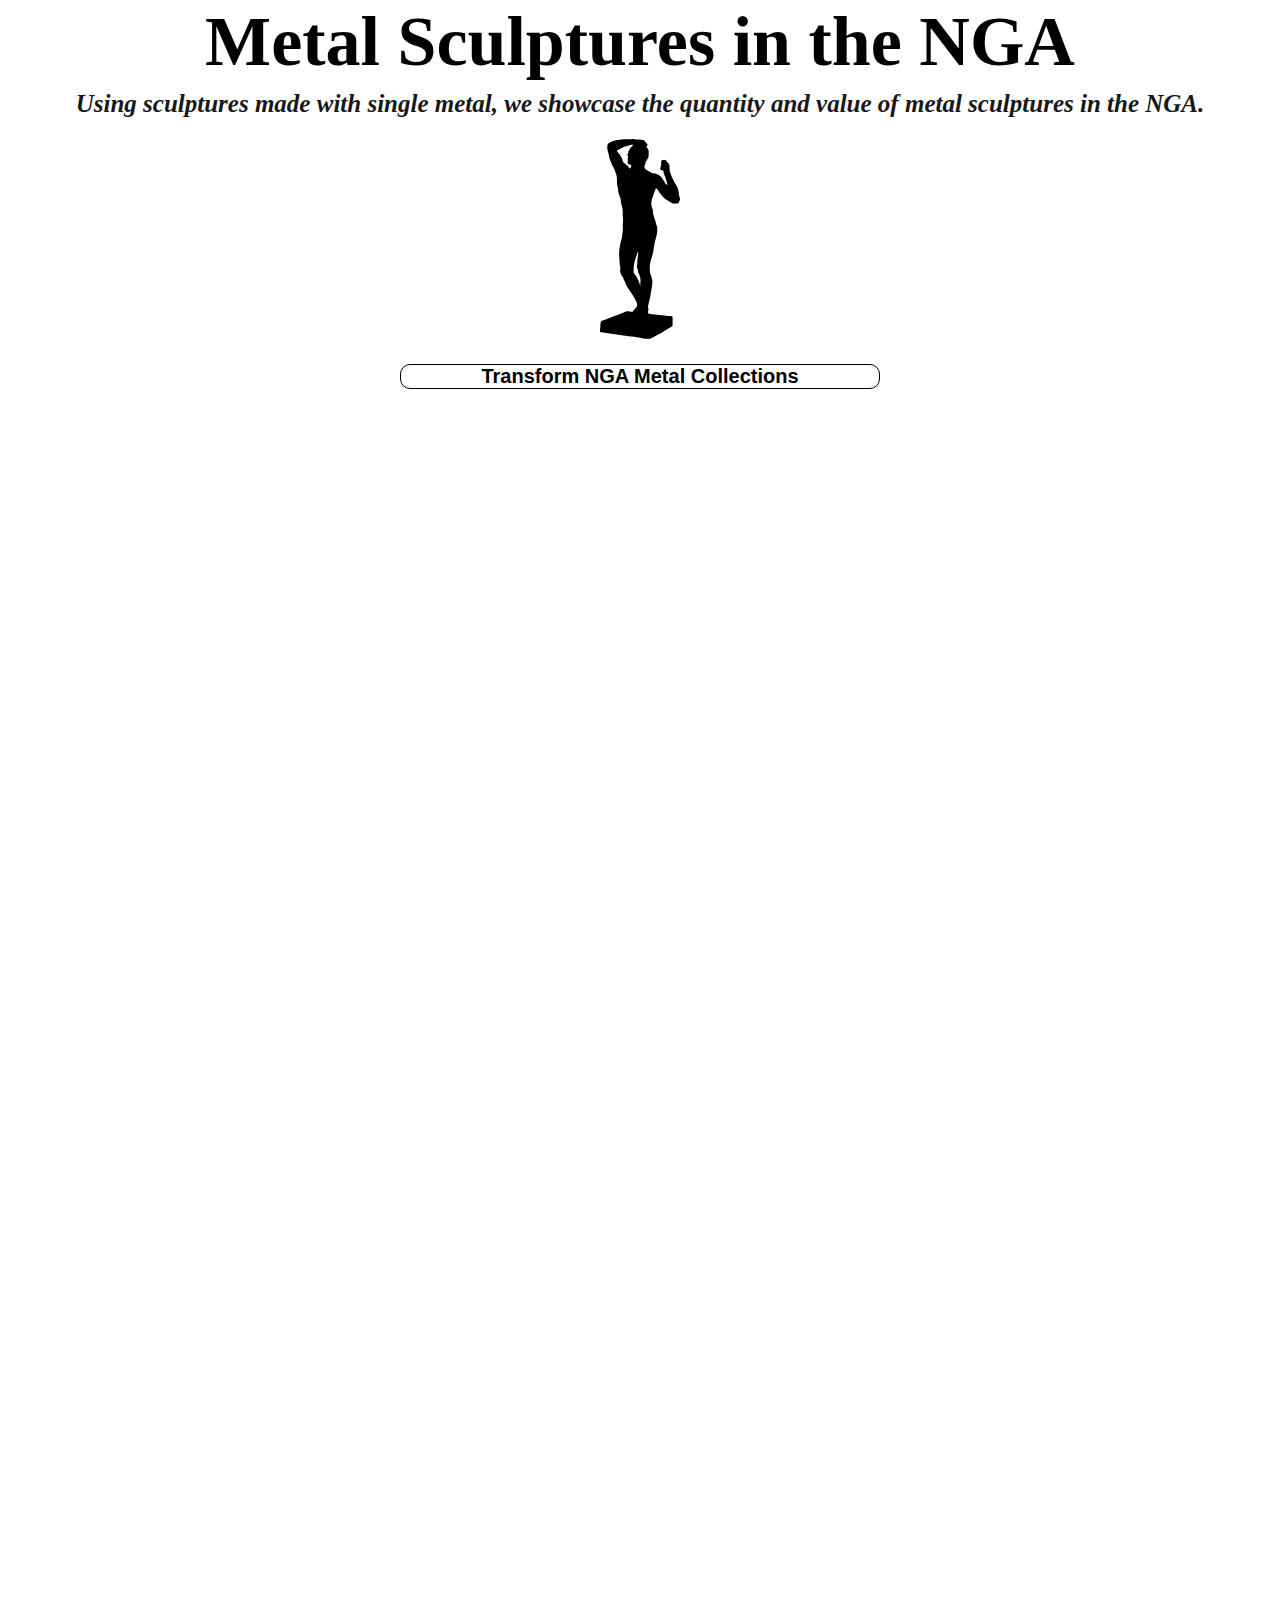
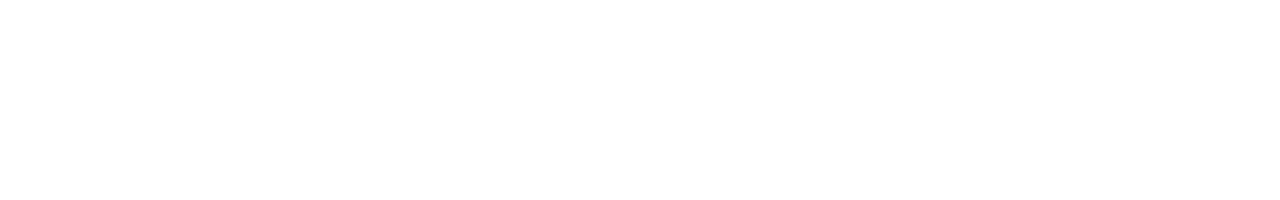
<file: 02_NGA_Quantitative_Folder_Code/02_NGA/index.html>
<!DOCTYPE html>
<html lang="en">
  <head>
    <meta charset="UTF-8" />
    <meta http-equiv="X-UA-Compatible" content="IE=edge" />
    <meta name="viewport" content="width=device-width, initial-scale=1.0" />
    <title>Metal Sculptures in the NGA</title>
    <!-- <script src="https://d3js.org/d3.v7.min.js"></script> -->
    <!-- <link href="https://cdn.jsdelivr.net/npm/bootstrap@5.3.2/dist/css/bootstrap.min.css" rel="stylesheet" integrity="sha384-T3c6CoIi6uLrA9TneNEoa7RxnatzjcDSCmG1MXxSR1GAsXEV/Dwwykc2MPK8M2HN" crossorigin="anonymous">
    <script src="https://cdn.jsdelivr.net/npm/bootstrap@5.3.2/dist/js/bootstrap.bundle.min.js" integrity="sha384-C6RzsynM9kWDrMNeT87bh95OGNyZPhcTNXj1NW7RuBCsyN/o0jlpcV8Qyq46cDfL" crossorigin="anonymous"></script> -->
    <link rel="stylesheet" href="css/style.css" />
  </head>
  <script src="js/coinStackBarv0-7.js"></script>
  <body>
    <div class="page1">
      <div class="introText">
        <h1>Metal Sculptures in the NGA</h1>
        <p>
          Using sculptures made with single metal, we showcase the quantity and
          value of metal sculptures in the NGA.
        </p>
      </div>
      <div class="introImage">
        <img src="bronzeSculpture.svg" alt="Description of the image" />
      </div>

      <button class="introBtn">Transform NGA Metal Collections</button>

      <div id="metalOptionsTitle">
        <p>Select A Metal</p>
      </div>
      <div id="metalOptions"></div>
      <div class="metalImage"></div>
      <p class="metalImage-caption"></p>
      <div id="coinOptionsTitle"></div>
    </div>

    <div class="page2">
      <div id="coinOptions"></div>
      <div class="coinImage"></div>
      <div id="coinText"></div>
      <div id="coinStackActivator"></div>
      <button class="transformationBtn">
        Click to complete metal transformation
      </button>

        <div id="CoinStackBar"></div>
        <div class="label" id="coinLabel" style="display: none;">
          The NGA <span id="selectedMetal"> ____</span> collection translates to  <span id="value">___</span>   <span id="medium"> ____</span>  
        </div>

    </div>

  </body>

  <script src="js/coinDisplay.js"></script>
  <script src="js/d3.v7.min.js"></script>
</html>
</file>
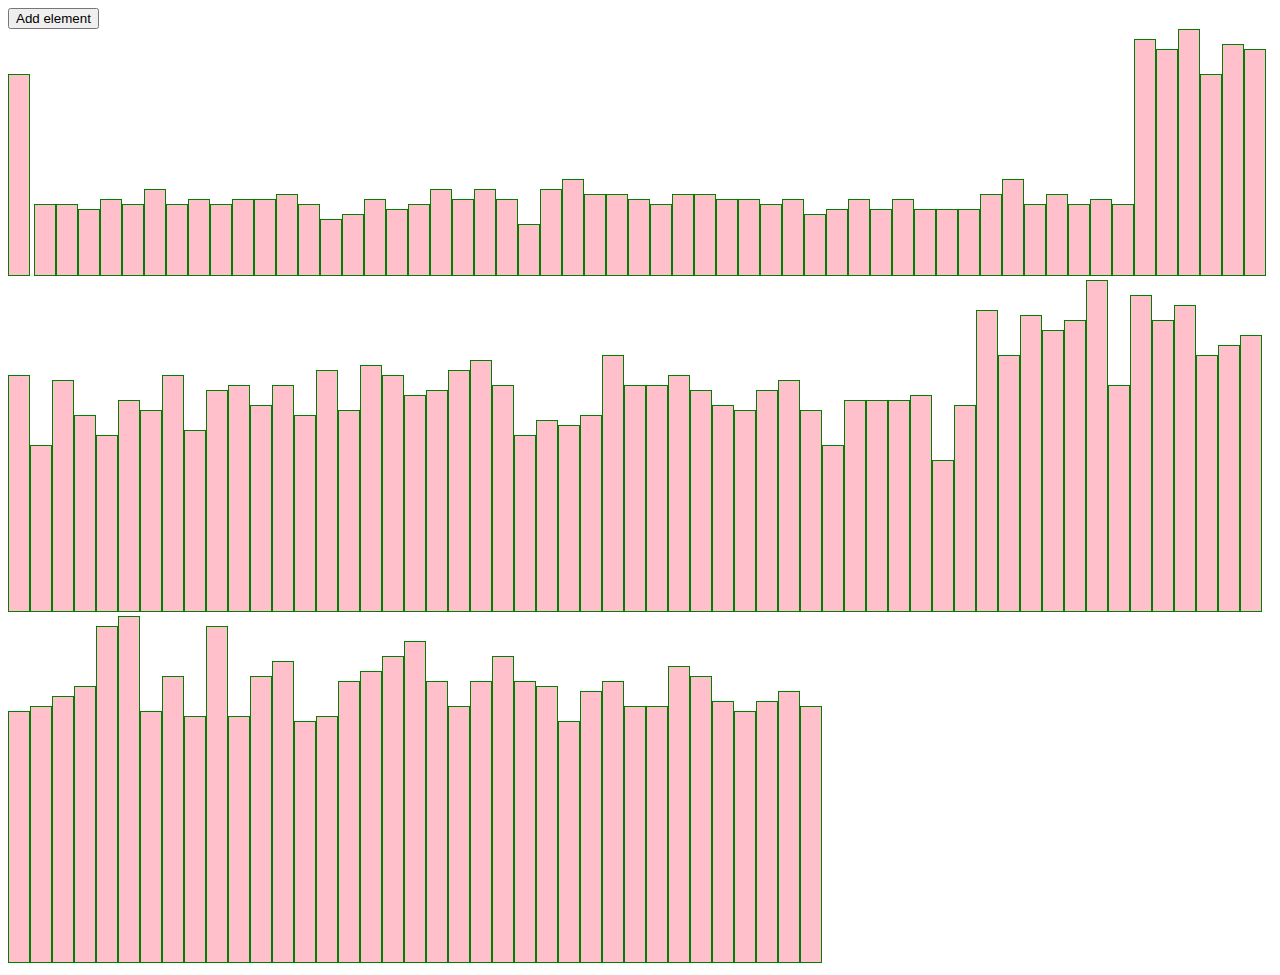
<file: lab01_intro_to_coding/exercises/index.html>
<!DOCTYPE html>
<html>
  <head>
    <meta charset="UTF-8" />
    <title>Major Studio 1 - Lab 1</title>
    <style>
      .viz {
        width: 100%;
      }
      .rectangle {
        display: inline-block;
        border: 1px solid green;
        background-color: pink;
        height: 200px;
        width: 20px;
      }
    </style>
  </head>
  <body>
    <button id="button">Add element</button>
    <div class="viz">
      <div class="rectangle"></div>
    </div>
  </body>
  <script src="./ex3_dom_manipulation.js"></script>
</html>
</file>
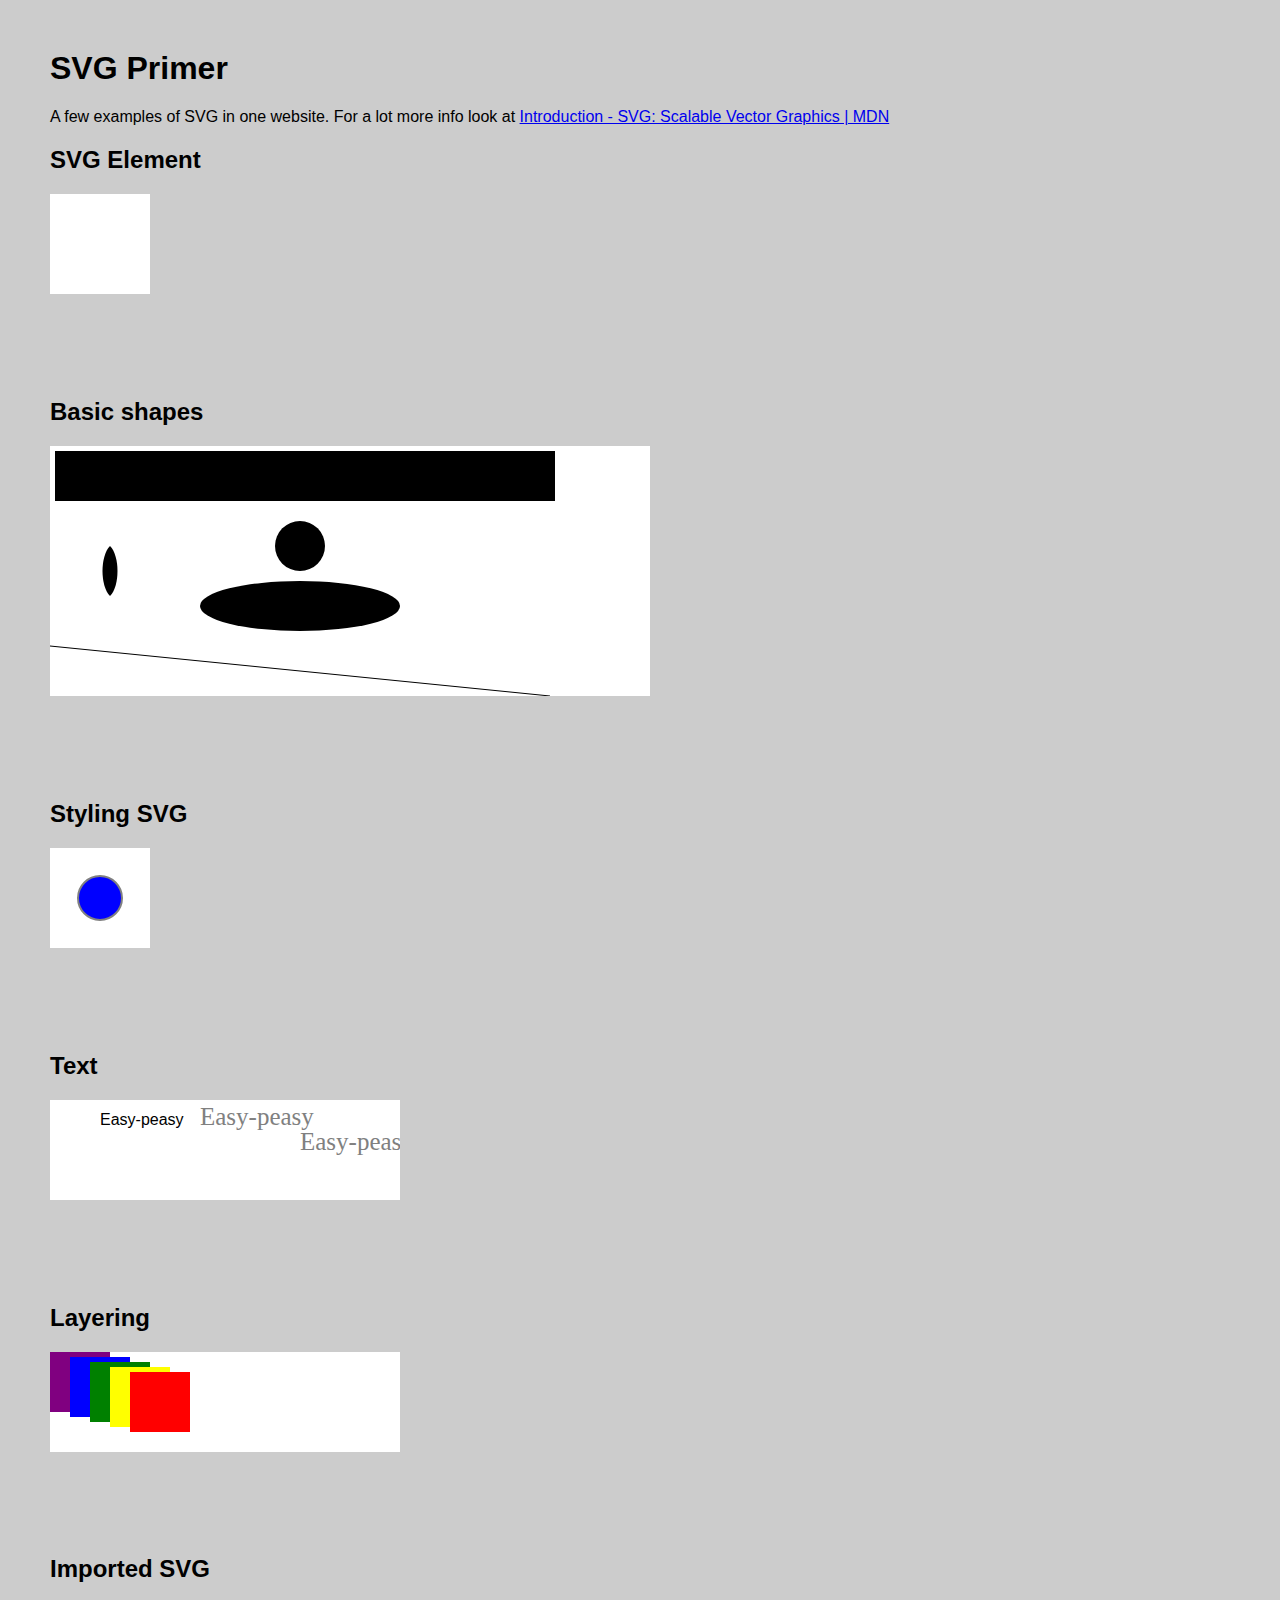
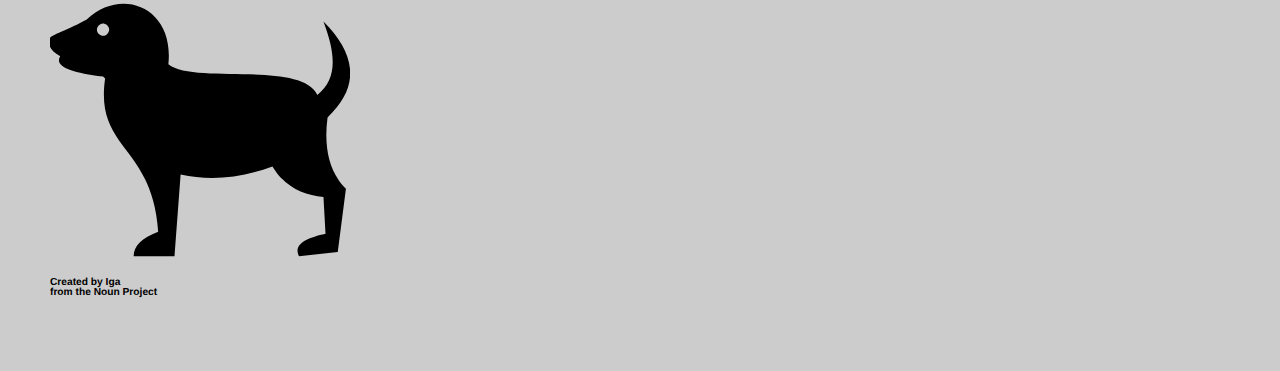
<file: lab02_svg/01_svg_primer/index.html>
<!DOCTYPE html>
<html lang="en">
<head>
    <meta charset="UTF-8">
    <meta name="viewport" content="width=device-width, initial-scale=1.0">
    <title>SVG Primer</title>
    <style>
    body{
        background-color:#CCC;
        color:#55555;
        font-family: Arial, Helvetica, sans-serif;
        margin:50px;
    }
    svg{
        background-color:white;
        margin-bottom: 80px;
    }

    </style>
</head>
<body>
    <h1>SVG Primer</h1>
    A few examples of SVG in one website. For a lot more info look at <a href="https://developer.mozilla.org/en-US/docs/Web/SVG/Tutorial/Introduction">Introduction - SVG: Scalable Vector Graphics | MDN</a>
    <h2>SVG Element</h2>    
    <!-- Just an empty canvas -->
    <svg width="100" height="100" >
    </svg>
    <h2>Basic shapes</h2>
    <!-- Drawing basic shapes -->    
    <svg width="600" height="250">
        <rect x="5" y="5" width="500" height="50"/>
        <circle cx="250" cy="100" r="25"/>
        <ellipse cx="250" cy="160" rx="100" ry="25"/>
        <line x1="0" y1="200" x2="500" y2="250" stroke="black"/>
        <path transform="translate(60,150)" d="M 0,0 C -10,-10 -10,-40 0,-50 C 10,-40 10,-10 0,0">
    </svg>
    <h2>Styling SVG</h2> 
    <svg width="100" height="100">
          <!-- Styling the shapes: fill, stroke, stroke-width -->    
        <rect width="100%" height="100%" fill="white" /> 
        <circle cx="50" cy="50" r="22" fill="blue" stroke="gray" stroke-width="2"/>
    </svg>
    <h2>Text</h2>
    <svg width="350" height="100">
        <!-- plain text -->
        <text x="50" y="25">Easy-peasy</text>
        <!-- styled text -->
        <text x="150" y="25" font-family="serif" font-size="25" fill="gray">Easy-peasy</text>
        <!-- writing off canvas -->
        <text x="250" y="50" font-family="serif" font-size="25" fill="gray">Easy-peasy</text>
    </svg>
    <h2>Layering</h2>
    <svg width="350" height="100">
        <rect x="0" y="0" width="60" height="60" fill="purple"/>
        <rect x="20" y="5" width="60" height="60" fill="blue"/>
        <rect x="40" y="10" width="60" height="60" fill="green"/>
        <rect x="60" y="15" width="60" height="60" fill="yellow"/>
        <rect x="80" y="20" width="60" height="60" fill="red"/>
    </svg>
    <h2>Imported SVG</h2>
    <object width="300px" data="noun_Dog_1724072.svg" type="image/svg+xml"></object>
</body>
</html>
</file>
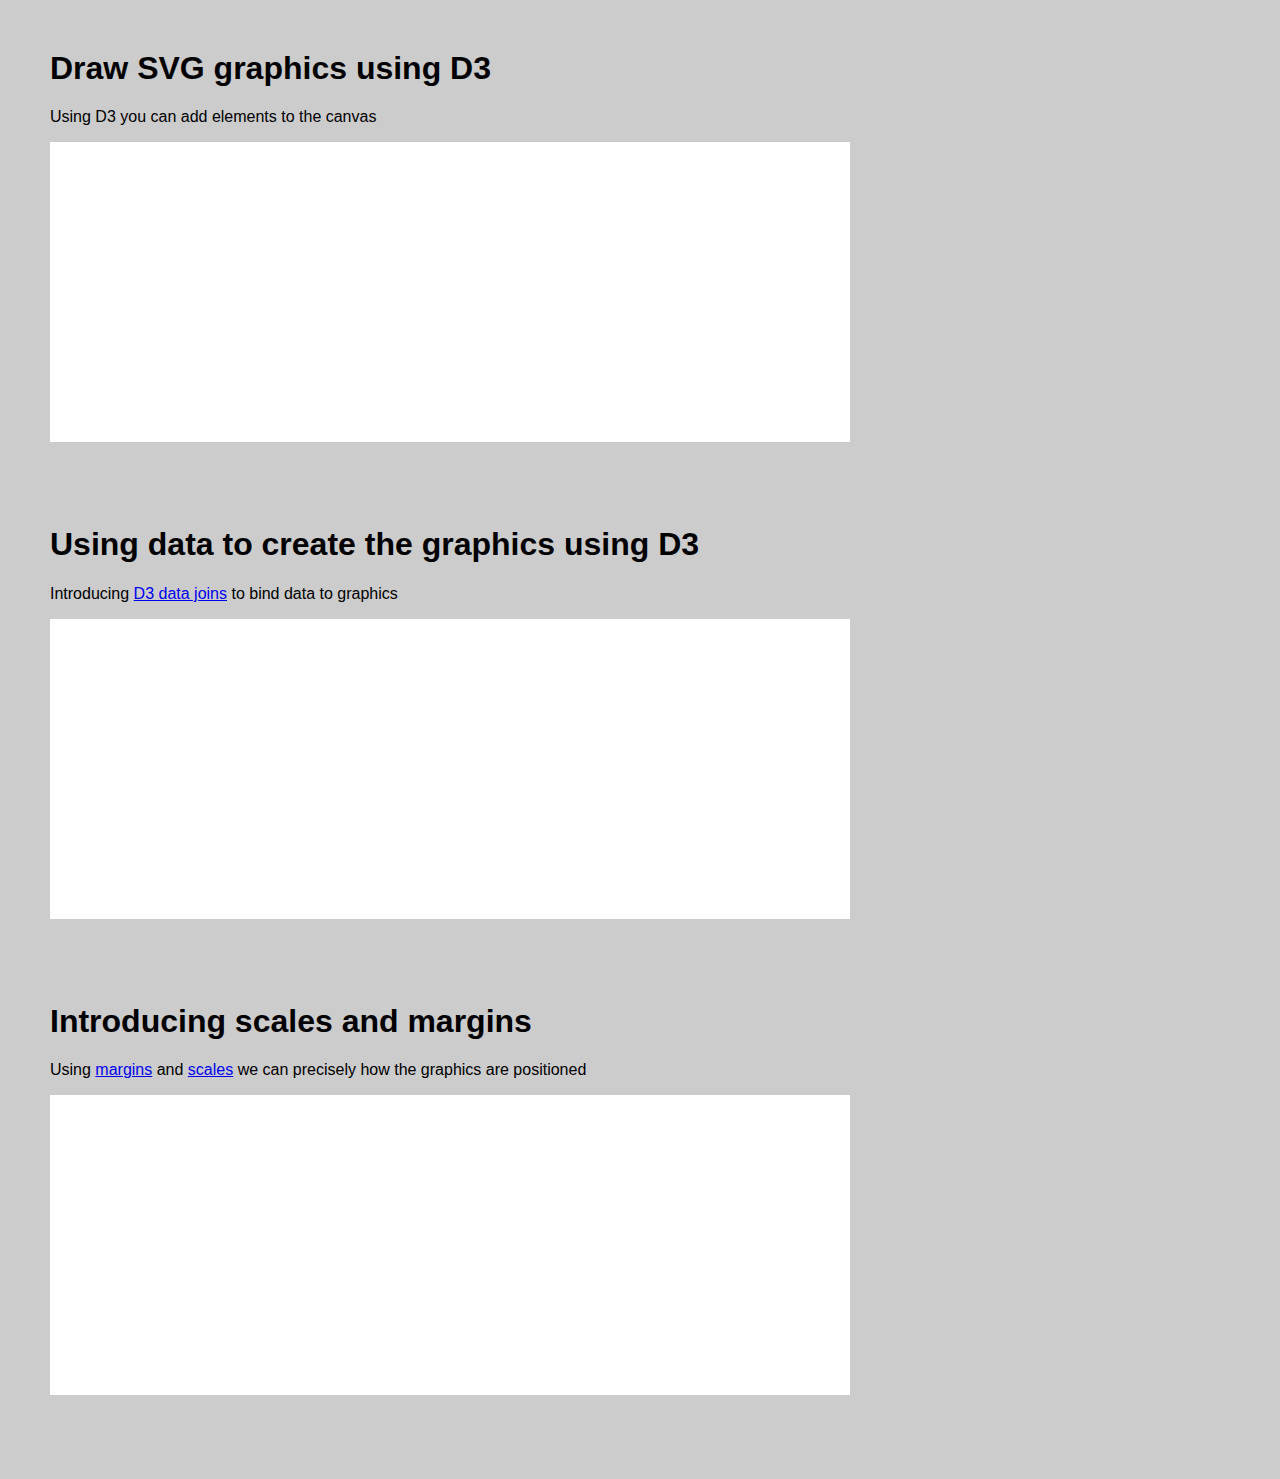
<file: lab02_svg/02_d3_svg/index.html>
<!DOCTYPE html>
<html>
<head>
    <meta charset="UTF-8" />
    <title>D3 exercises</title>
  <style>
    body{
      background-color:#CCC;
      color:#55555;
      font-family: Arial, Helvetica, sans-serif;
      margin:50px;
    }

    svg{
      width: 800px;
      height: 300px;
      background-color:white;
    }
    .ex{
      margin-bottom: 80px;
    }
  </style>
</head>
<body>
    <div class="ex ex-1">
      <h1>Draw SVG graphics using D3</h1>
      <p>Using D3 you can add elements to the canvas</p>
      <svg></svg>
    </div>

    <div class="ex ex-2">
      <h1>Using data to create the graphics using D3</h1>
      <p>Introducing <a href="https://www.d3indepth.com/datajoins/">D3 data joins</a> to bind data to graphics</p>
      <svg></svg>
    </div>
    <div class="ex ex-3">
      <h1>Introducing scales and margins</h1>
      <p>Using <a href="https://observablehq.com/@d3/margin-convention">margins</a> and <a href="https://www.d3indepth.com/scales/">scales</a> we can precisely how the graphics are positioned</p>
      <svg></svg>
    </div>
    <script src="https://d3js.org/d3.v7.min.js"></script>
    <script src="main.js"></script>
</body>
</html>
</file>
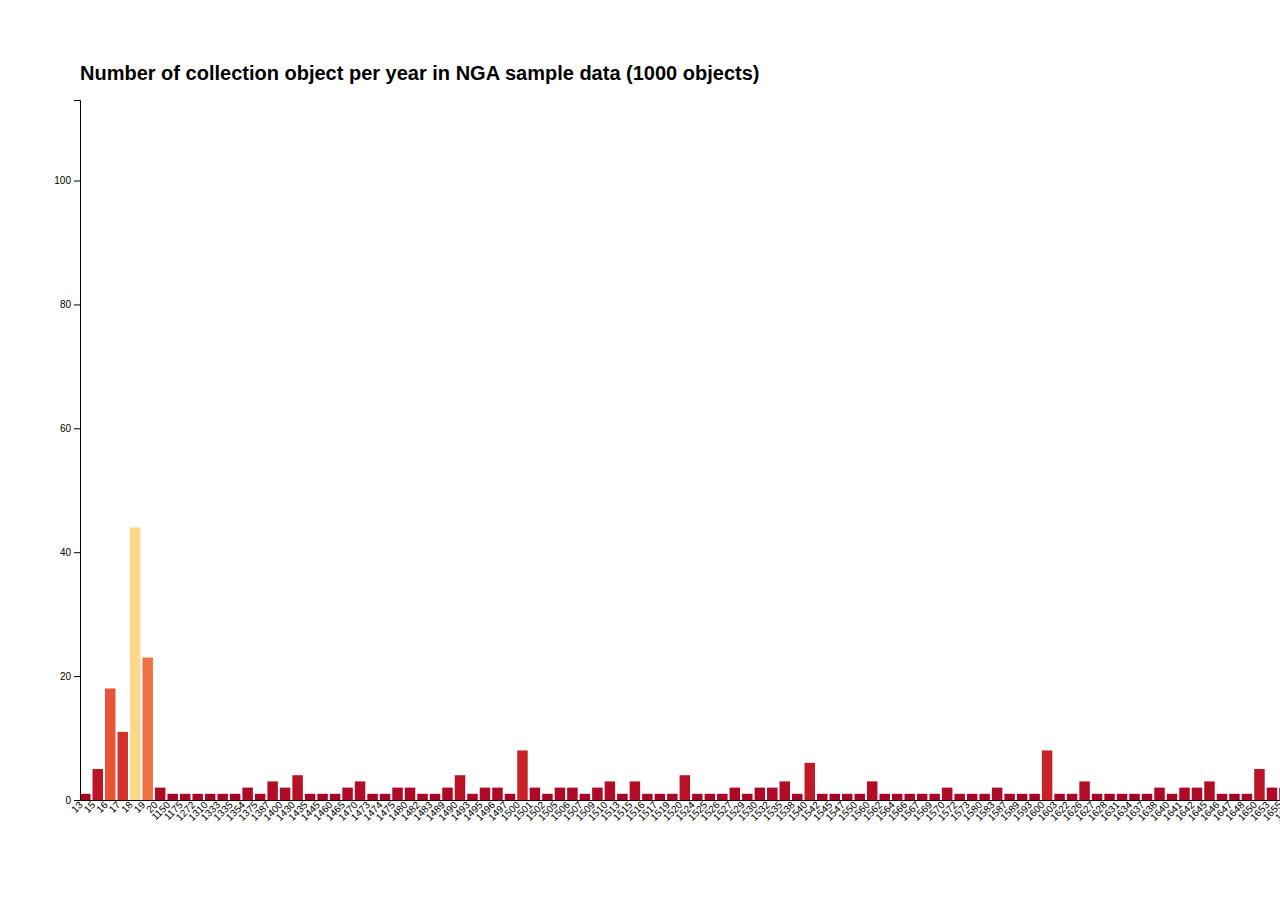
<file: lab03_data/03_objects_csv/index.html>
<html>
<head>
  <meta charset="UTF-8">
  <script src="libraries/d3.v7.min.js"></script>
  <script language="javascript" type="text/javascript" src="libraries/p5.js"></script>
  <script language="javascript" type="text/javascript" src="main.js"></script>
  <style>
  body {padding: 0; margin: 0;
  	font-family:sans-serif;

  }
  .highlight{
  	background-color:yellow;
  }

  </style>
  <!-- load the d3.js library -->    	
</head>

<body>
</body>
</html>
</file>
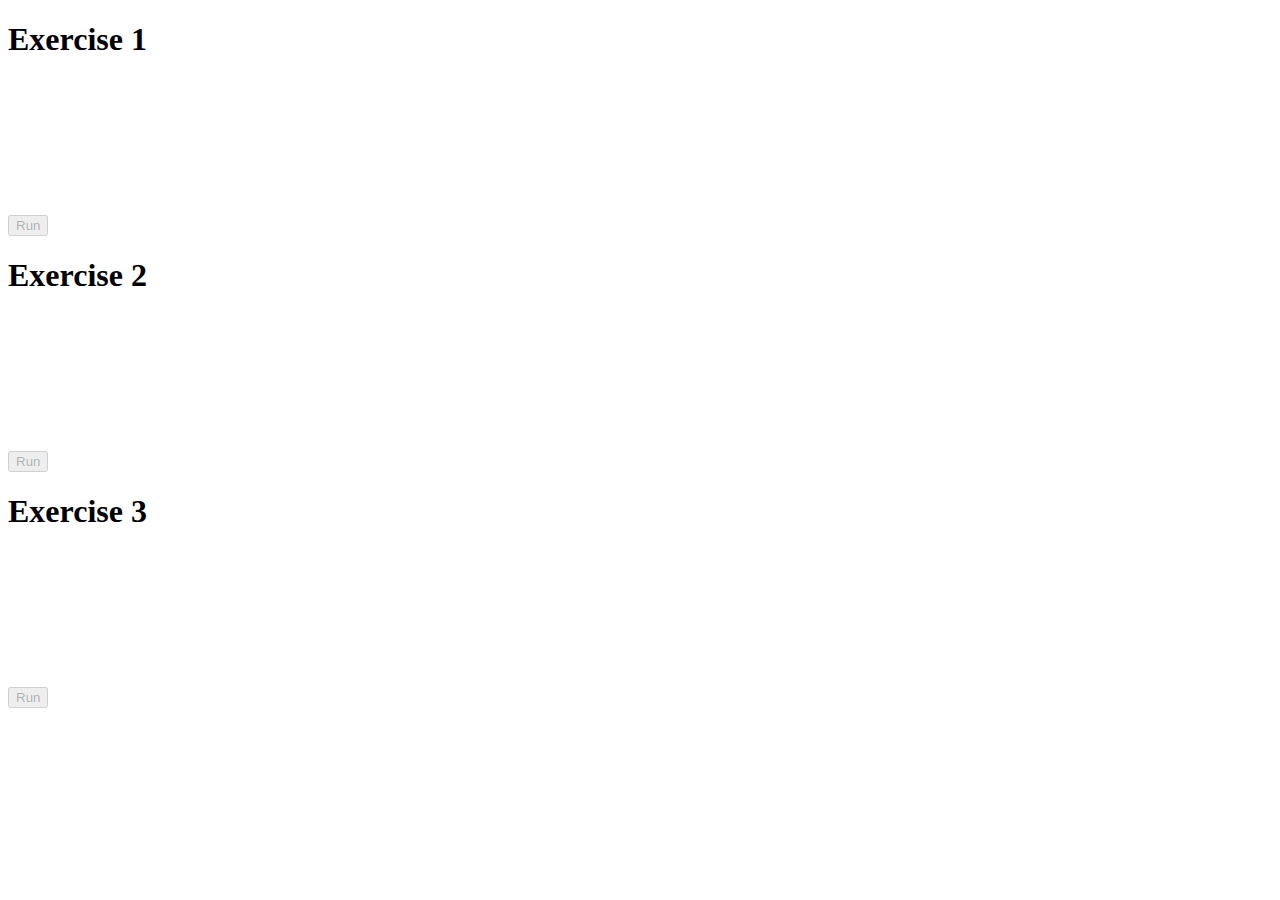
<file: lab03_data/05_d3_selections/index.html>
<!DOCTYPE html>
<html>
  <head>
    <meta charset="UTF-8" />
    <title>Major Studio 1 - Lab D3</title>
  </head>
  <body>
    <div class="ex ex-1">
      <h1>Exercise 1</h1>
      <button>Run</button>
      <svg id="ex-1"></svg>
    </div>
    <div class="ex ex-2">
      <h1>Exercise 2</h1>
      <button>Run</button>
      <svg></svg>
    </div>
    <div class="ex ex-3">
      <h1>Exercise 3</h1>
      <button>Run</button>
      <svg></svg>
    </div>
  </body>
  <script src="./libraries/d3.v5.min.js"></script>
  <script src="exercises.js"></script>
</html>
</file>
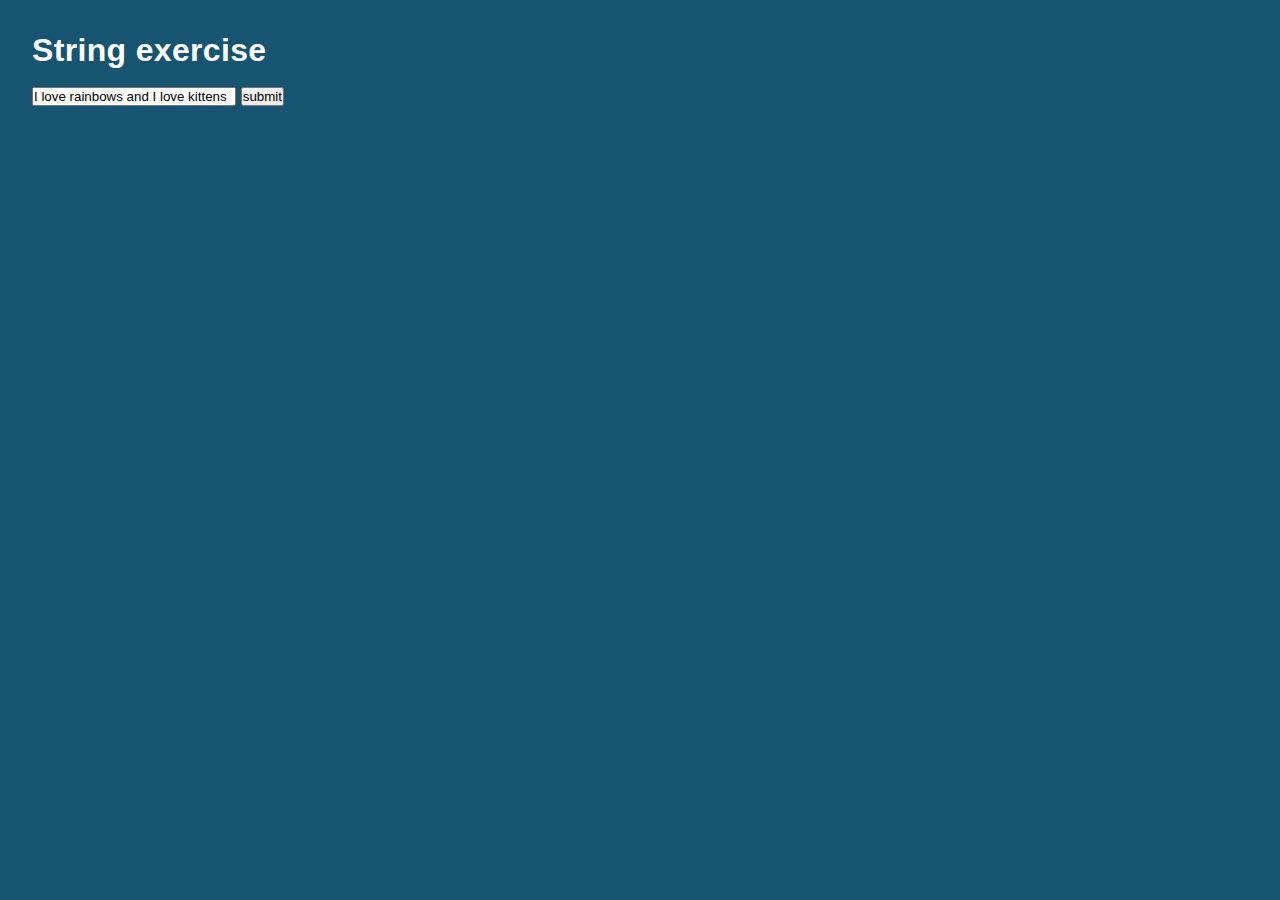
<file: lab04_text/01-text-example/index.html>
<!DOCTYPE html>
<html lang="en">
<head>
  <meta charset="UTF-8">
  <meta name="viewport" content="width=device-width, initial-scale=1.0">
  <!-- d3 -->
  <script src="https://d3js.org/d3.v7.min.js"></script>
  <!-- css -->
  <link rel="stylesheet" href="style.css">
  <title>lab07 Text</title>
</head>
<body>

  <h1>String exercise</h1>
  <br>

  <!-- input textbox -->
 <input id="myInput" type="text" value="I love rainbows and I love kittens">
  <button id="myBtn" onclick="getInput()">submit</button>

  <!-- where our text will appear -->
  <div id="app"></div>
  <div id="concretePoetry"></div>

  <script src="app.js"></script>
</body>
</html>
</file>
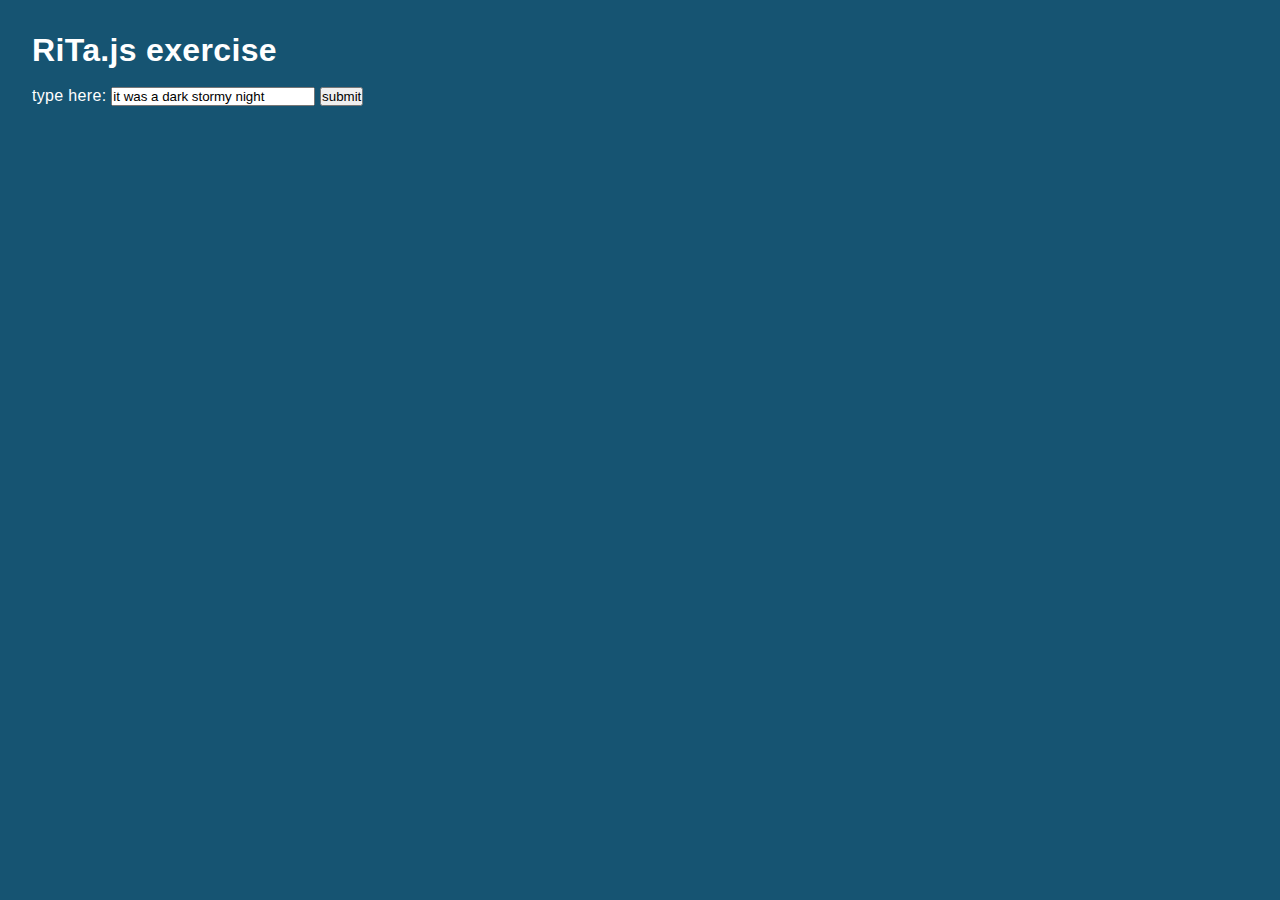
<file: lab04_text/02-rita-js-example/index.html>
<!DOCTYPE html>
<html lang="en">
<head>
  <meta charset="UTF-8">
  <meta name="viewport" content="width=device-width, initial-scale=1.0">
  <!-- d3 -->
  <script src="https://d3js.org/d3.v7.min.js"></script>
  <!-- rita.js -->
  <script src="library/rita-full.js"></script>
  <!-- css -->
  <link rel="stylesheet" href="style.css">
  <title>lab07 rita</title>
</head>
<body>

  <h1>RiTa.js exercise</h1>
  <br>

  <!-- input textbox -->
  type here: <input id="myInput" type="text" value="it was a dark stormy night">
  <button id="myBtn" onclick="getInput()" >submit</button>

  <!-- where our text will appear -->
  <div id="app"></div>

  <script src="app.js"></script>
</body>
</html>
</file>
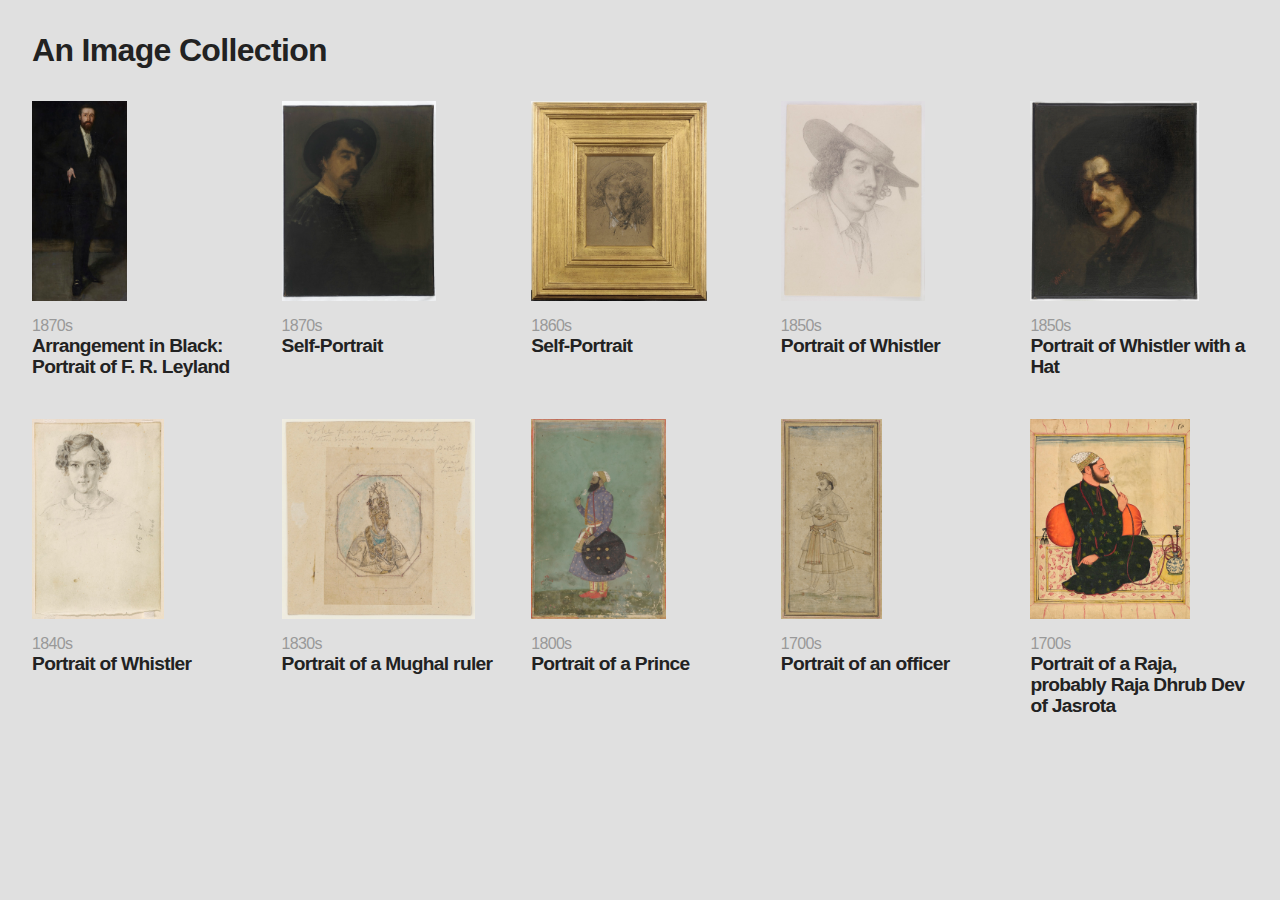
<file: lab05_images/d3_image_display/index.html>
<!DOCTYPE html>
<html>
  <head>
    <meta charset="UTF-8" />
    <title>Art gallery</title>
    

    <style type="text/css">
      *{
        margin:0;padding:0;
        box-sizing: border-box;
      }
      body{
        overflow:  auto;
        font-family: 'Helvetica Neue', Helvetica, Arial, sans-serif;
        background:#e0e0e0;
        padding:2rem;
        color:#222;
        letter-spacing:-0.5pt;
      }
      #app{
        margin-top:2rem;
        display:grid;
        grid-template-columns:repeat(auto-fill, minmax(200px, 1fr));
        grid-gap: 2rem;
      }
      
      div.card{
        max-width: 400px;
        display: inline-block;

        vertical-align:top;
        white-space:normal;
      }
      div.card h2{
        font-size:1.2rem;
        line-height:1.1;
        padding-bottom:0.5em;
      }
      div.card div.image{
        margin-bottom:1rem;
        width:200px;height:200px;
        display:flex;
        align-items: flex-end;
      }
      div.card div.image img{
        max-width:100%;height:auto;
        max-height:200px;
      }
      .object-date{ color:#999; }
    </style>
  </head>
  <body>

    <h1>An Image Collection</h1>
    
    <!-- where our images go -->
    <div id="app"></div>

  </body>
  <script src="./libraries/d3.v5.min.js"></script>
  <script src="app.js"></script>
</html>
</file>
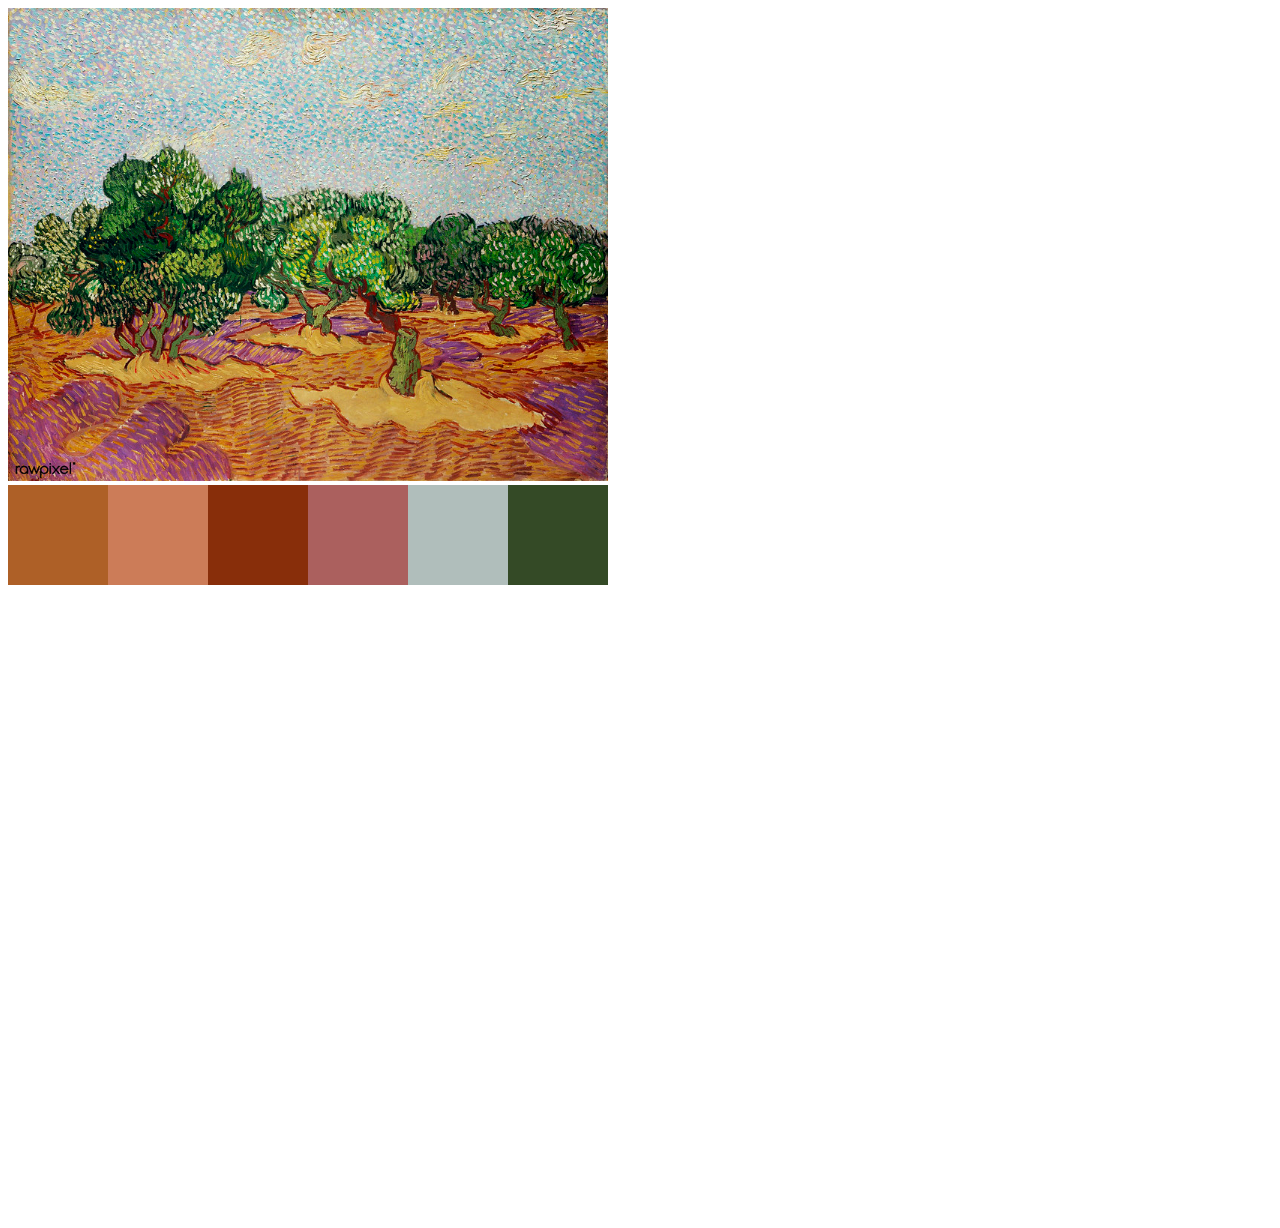
<file: lab05_images/vibrant/index.html>
<!DOCTYPE html>
<html>
  <head>
    <meta charset="UTF-8">
    <title>Vibrant.js example</title>
<script src="libraries/vibrant.js"></script>
<style>
/* Style for the swatches & image */
  .swatch {
    border: 5px black;
    height:100px;
    width:100px;
    float:left;
  }
  img{
    width:600px;
  }

</style>
</head>
<body>
<img src = "assets/VanGogh-OliveTrees.jpg" />
<div id="palette_container"></div>
</body>
</html>

<script>
  // Use `Vibrant` in script
  // Vibrant is exported to global. window.Vibrant === Vibrant
  Vibrant.from('assets/VanGogh-OliveTrees.jpg').getPalette(function(err, palette) {

    for (var swatch in palette){
      console.log(swatch, palette[swatch].getHex());

      const div = document.createElement("div");
      div.className = 'swatch';
      div.style.backgroundColor = palette[swatch].getHex();
      var element = document.getElementById("palette_container");
      element.appendChild(div);
    }
  });
</script>
</file>
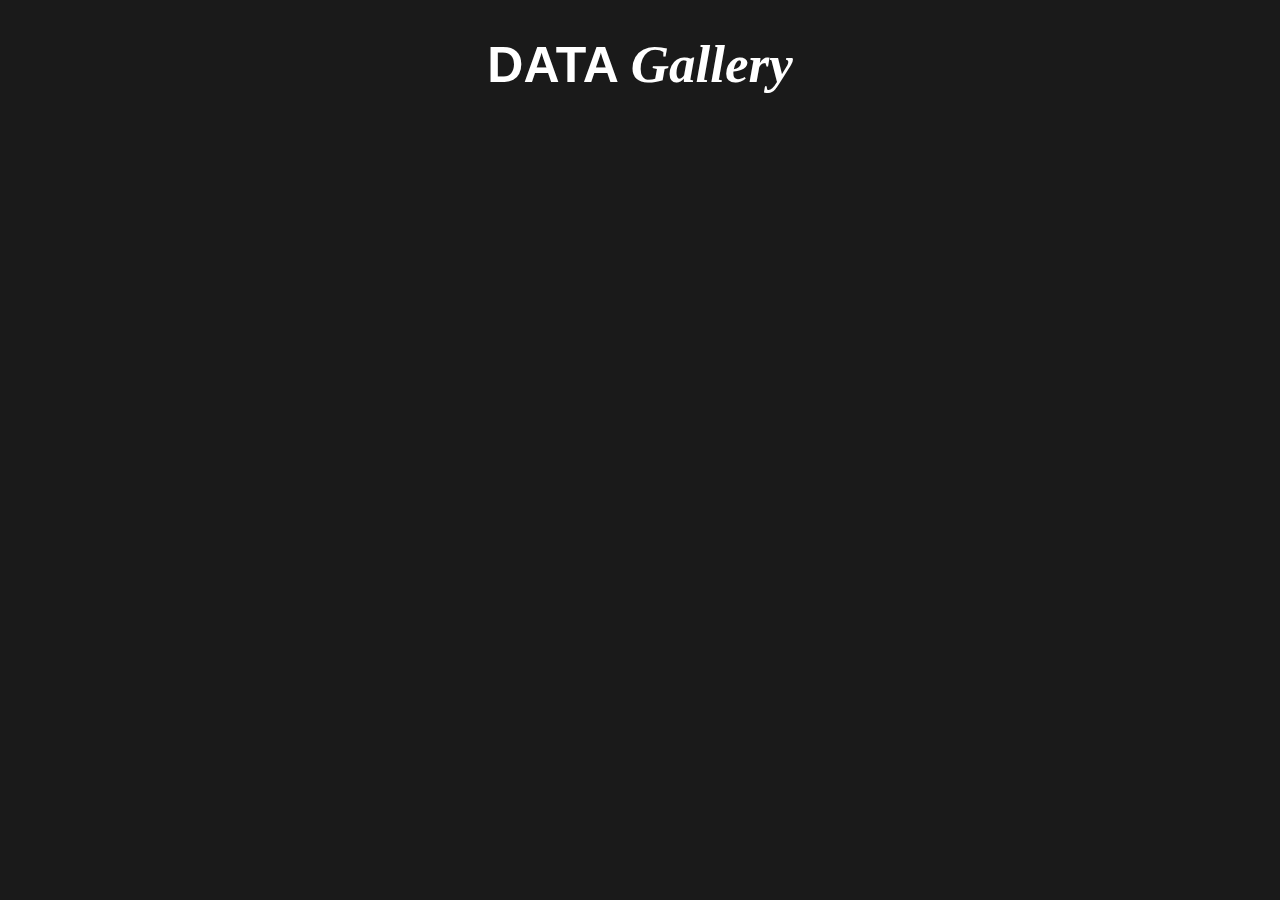
<file: lab06_data_portrait/01_gallery/index.html>
<!DOCTYPE html>
<html lang="en">

<head>
    <meta charset="UTF-8">
    <meta http-equiv="X-UA-Compatible" content="IE=edge">
    <meta name="viewport" content="width=device-width, initial-scale=1.0">
    <title>Document</title>
    <script src="https://d3js.org/d3.v7.min.js"></script>
    <link rel="stylesheet" href="css/style.css">
</head>

<body>
    <div class="text">
        <h1>DATA <span>Gallery</span></h1>
    </div>

    <div class="container">
    </div>

</body>

<!-- A very easy example to show how to do data portrait by Munus Shih with the help of Hasan Khalid -->
<script src="js/sketch.js"></script>

</html>
</file>
<file: 02_NGA_Quantitative_Folder_Code/02_NGA/css/style.css>
* {
    padding: 0px;
    margin: 0px;
  }
  
  .page1,
  .page2 {
    width: 100vw;
    height: 100vh;
  } 
  
.page2 {
    display: flex;
    flex-direction: column;
    position: relative;
}
  
.introText {
    font-size: 35px;
    text-align: center;
    line-height: 1.2;
    color: black;
    font-weight: bold;
    font-family: 'Times New Roman', Times, serif;

}
  
.introText p {
    margin-top: 5px;
    font-size: 25px;
    color: black;
    opacity: 90%;
    text-overflow: inherit;
    font-family: 'Times New Roman', Times, serif;
    font-style: italic;
}
  
.introImage {
    margin-top: 20px;
}
  
.introImage img {
    display: block;
    margin: 0 auto;
    max-height: 200px;
}
  
.introImage.hidden {
    transition-duration: 0.25s;
}
  
.introBtn {
    margin-top: 25px;
    width: 24em;
    background-color: white;
    border: 1px solid black;
    border-radius: 10px;
    font-weight: bold;
    font-size: 20px;
    color: black;
    cursor: pointer;
    display: block;
    margin-left: auto;
    margin-right: auto;
}
  
.introBtn:hover {
    background-color: #f1432a;
}
  
#metalOptionsTitle {
    opacity: 0;
    display: none;
    text-align: center;
    font-size: 30px;
    margin-top: 10px;
}
  
#metalOptionsTitle p {
    margin-top: 50px;
    color: #f1432a;
    font-style: bold;
    font-size: 50px;
    font-family: 'Gill Sans';
}
  
#metalOptions {
    display: none;
    flex-direction: row;
    justify-content: space-between;
    text-align: center;
    margin: 0 auto;
    margin-top: 100px;
}
  
#metalOptions button {
    display: flex;
    flex-direction: column;
    align-content: space-between;
    align-items: center;
    width: 100px;
    height: 100px;
    background-size: cover;
    background-position: center;
    border: none;
    flex-wrap: wrap;
}
  
#metalOptions button img {
    width: 100vw; 
    object-fit: cover; 
    display: block;
}
  
#metalOptions label {
    margin-top: 115px;
    font-size: large;
    transform: translate(-100%, 0);
    font-weight: bold;
    text-transform: capitalize;
    font-family:  Tahoma;
    color: #f1432a;
}
  
#metalOptions button:hover {
    opacity: 0.8;
}
  
.metalImage {
    text-align: center;
    margin-top: 40px;
}
  
.metalImage-caption {
    max-width: 500px;
    margin: 30px auto; 
    text-align: center;
    font-style: italic;
    font-size: 30px;
    color: blue;
    font-weight:lighter;
    font-family: Verdana;
}
  
#coinOptionsTitle {
    position: absolute;
    bottom: 20px;
    left: 50%;
    transform: translateX(-50%);
    display: none;
    text-align: center;
    margin: 25px auto;
    color: #f1432a;
    font-style: bold;
    font-size: 50px;
    font-family: 'Gill Sans';
}
  
#coinOptions {
    margin-top: 25px;
    margin-left: 25px;
    font-family: Verdana, Geneva, Tahoma, sans-serif;
    color: #f1432a;
    display: flex;
    justify-content: space-around;
    width: 10vw;
    flex-wrap: wrap;
    flex-direction: column;
    left: 30px;
}
  
#coinOptions button {
    font-size: 15px;
    background-color: transparent;
    padding: 10px;
    cursor: pointer;
    border: 1px solid #202020;
    font-family:  Tahoma;
    color: #f1432a;
    text-transform: capitalize;
}
  
.coinImage {
    text-align: center;
    margin-top: 25px;
    margin-bottom: 25px;
}
  
.coinImage img {
    position: absolute;
    top: 20px;
    margin-top: 40px;
    text-align: center;
    max-width: 150px;
    max-height: 200px;
    border: 1px solid #202020;
    transform: translateX(-50%);
    margin-bottom: 25px;
}
  
#coinText {
    position: absolute;
    top: 20%;
    left: 50%;
    margin-top: 25px;
    font-size: 24px;
    transform: translateX(-50%);
    z-index: 1;
    margin-bottom: 25px;
    font-weight:lighter;
    font-family: Verdana;
    text-transform: capitalize; 
    font-style: italic;
}
  
.transformationBtn {
    position: absolute;
    top: 40%;
    left: 50%;
    margin-top: 25px;
    transform: translateX(-50%);
    background-color: white;
    border: 5px solid burlywood;
    border-radius: auto;
    font-weight: bold;
    font-size: 20px;
    color: black;
    cursor: pointer;
    display: block;
    margin-left: auto;
    margin-right: auto;
    margin-bottom: auto;
}
  
#CoinStackBar {
    max-width: 30vw;
    max-height: 50vh;
    margin-top: auto;
    position: absolute;
    top: 40%;
    left: 50%;
    transform: translateX(-50%);
    height: 100vh;
    justify-content: center;
    align-items: center;
    overflow: hidden;
   
}
  
.transformationBtn {
    display: none;
}

.transformationBtn:hover {
    background-color: purple;
}

.label {
    position: absolute;
    display: flex;
    bottom: 40px;
    left: 85%;
    transform: translateX(-50%);
    width: 25vw;
    height: 20vh;
    flex-direction: column; 
    font-size: 24px;
    align-items: flex-start; 
    justify-content: flex-start; 
    overflow-wrap: break-word; 
    word-wrap: break-word; 
    color: blue;
  font-style: italic;
  text-transform: capitalize;
  font-style: italic;
}

#medium, #value {
  font-weight: bold;
  color: blue;
  font-style: italic;
  text-transform: capitalize;
  font-style: italic;
}
</file>
<file: lab04_text/01-text-example/style.css>
* {
  margin: 0;
  padding: 0;
}

body {
  overflow: auto;
  font-family: 'Helvetica Neue', Helvetica, Arial, sans-serif;
  background: #165472;
  padding: 2rem;
  color: #fff;
  letter-spacing: 0.25pt;
}

#app {
  margin-top: 15px;
}

#myInput {
  width: 200px;
}
</file>
<file: lab04_text/02-rita-js-example/style.css>
* {
  margin: 0;
  padding: 0;
}

body {
  overflow: auto;
  font-family: 'Helvetica Neue', Helvetica, Arial, sans-serif;
  background: #165472;
  padding: 2rem;
  color: #fff;
  letter-spacing: 0.25pt;
}

#app {
  margin-top: 15px;
}

#myInput {
  width: 200px;
}
</file>
<file: lab06_data_portrait/01_gallery/css/style.css>
body {
    background-color: #1A1A1A;
    font-family: Roobert, -apple-system, BlinkMacSystemFont, "Segoe UI", Helvetica, Arial, sans-serif, "Apple Color Emoji", "Segoe UI Emoji", "Segoe UI Symbol";
    margin: 30px;
}

footer {
    margin-top: 60px;
    color: #aaa;
    text-align: center;
    font-size: 12px;
}

h1 {
    text-align: center;
    font-size: 50px;
    color: #fff;
}

span {
    font-style: italic;
    font-family: 'Times New Roman', Times, serif;
    font-size: 53px;
}

h2 {
    margin: 70px 10px 20px 10px;
    font-size: 20px;
    line-height: 1;
    padding-bottom: 12px;
}

p {
    margin-top: 20px;
    color: #fff;
    text-align: center;
    font-family: 'Times New Roman', Times, serif;
    font-style: italic;
    font-size: 25px;
}

.text {
    width: 100%;
    margin: auto;
    margin-bottom: 20px;

    padding: 0px;
}

.graphic {
    width: 200px;
    height: 200px;
    position: absolute;
    top: 0px;
    left: 0px;
}

.container {
    margin: auto;
    width: 100%;
    display: grid;
    grid-template-columns: repeat(auto-fill, 200px);
    justify-content: space-between;
    grid-gap: 20px;
}

.svg {
    width: 200px;
    height: 200px;
    position: relative;
    border: solid;
    border: 1px solid #aaa;
    background: #fff;
}
/* https://getcssscan.com/css-buttons-examples */

/* CSS */
.nonSelected {
    appearance: none;
    background-color: transparent;
    border: 2px solid #1A1A1A;
    border-radius: 40px;
    box-sizing: border-box;
    color: #3B3B3B;
    cursor: pointer;
    display: inline-block;
    font-family: Roobert, -apple-system, BlinkMacSystemFont, "Segoe UI", Helvetica, Arial, sans-serif, "Apple Color Emoji", "Segoe UI Emoji", "Segoe UI Symbol";
    font-size: 13px;
    font-weight: 600;
    line-height: normal;
    margin: 5px;
    min-width: 0;
    outline: none;
    padding: 10px 24px;
    text-align: center;
    text-decoration: none;
    transition: all 300ms cubic-bezier(.23, 1, 0.32, 1);
    user-select: none;
    -webkit-user-select: none;
    touch-action: manipulation;
    will-change: transform;
    background-color: white;
}

.nonSelected:disabled {
    pointer-events: none;
}

.nonSelected:hover {
    color: #fff;
    background-color: #000000;
    box-shadow: rgba(0, 0, 0, 0.25) 0 8px 15px;
    transform: translateY(-2px);
}

.selected {
    appearance: none;
    background-color: transparent;
    border: 2px solid #1A1A1A;
    border-radius: 40px;
    box-sizing: border-box;
    color: #3B3B3B;
    cursor: pointer;
    display: inline-block;
    font-family: Roobert, -apple-system, BlinkMacSystemFont, "Segoe UI", Helvetica, Arial, sans-serif, "Apple Color Emoji", "Segoe UI Emoji", "Segoe UI Symbol";
    font-size: 13px;
    font-weight: 600;
    line-height: normal;
    margin: 5px;
    min-width: 0;
    outline: none;
    padding: 10px 24px;
    text-align: center;
    text-decoration: none;
    transition: all 300ms cubic-bezier(.23, 1, 0.32, 1);
    user-select: none;
    -webkit-user-select: none;
    touch-action: manipulation;
    will-change: transform;

    color: #fff;
    background-color: #1A1A1A;
    box-shadow: rgba(0, 0, 0, 0.25) 0 8px 15px;
    transform: translateY(-2px);
}

.nonSelected:active {
    box-shadow: none;
    transform: translateY(0);
}
</file>
